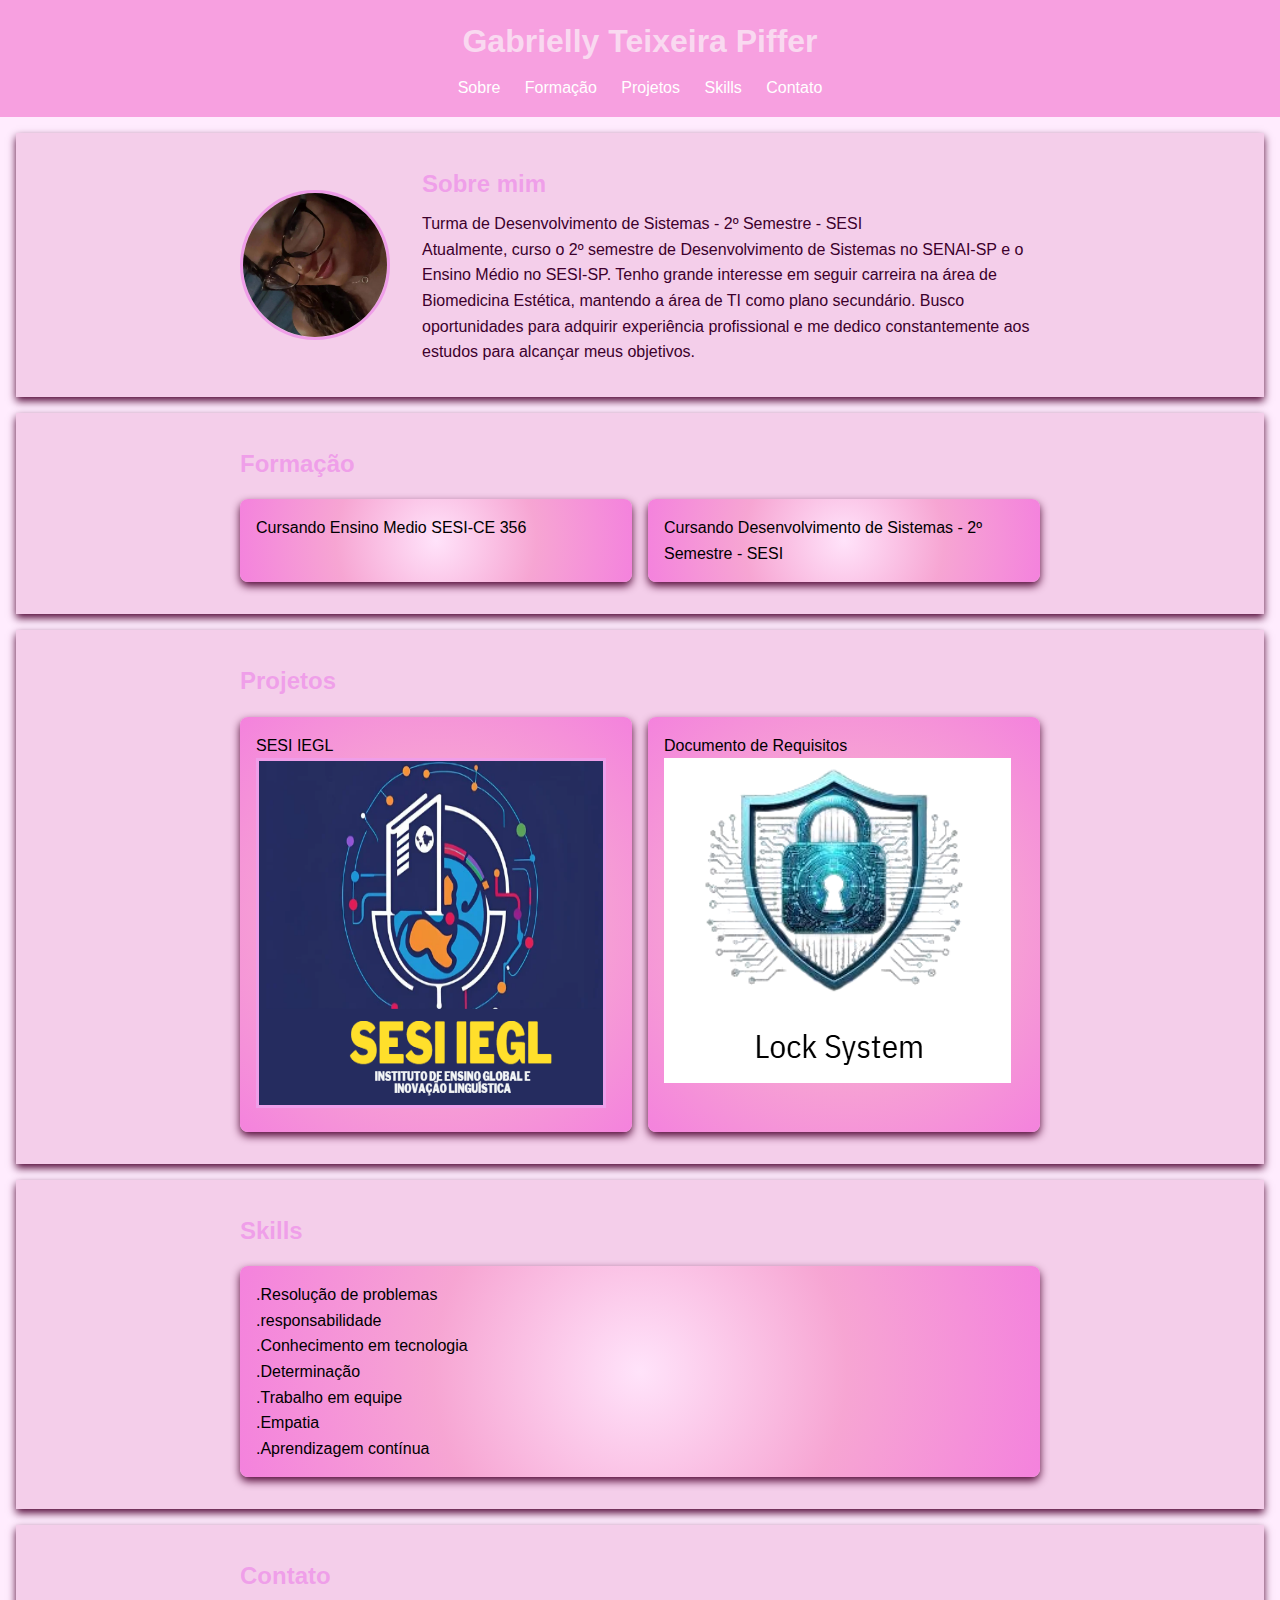
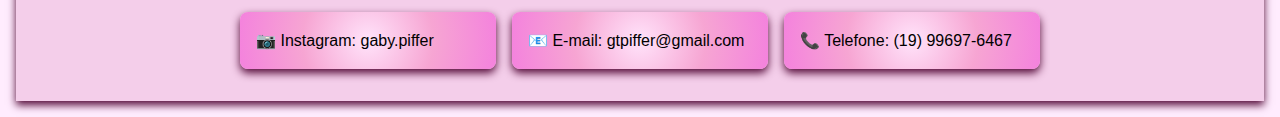
<file: index.html>
<!DOCTYPE html>
<html lang="en">
<head>
    <meta charset="UTF-8">
    <meta name="viewport" content="width=device-width, initial-scale=1.0">
    <title>Meu portifolio</title>
    <link rel = "stylesheet" href = "style.css">
<body>
     <header>
        <h1>Gabrielly Teixeira Piffer</h1>
        <nav>
            <ul>
                <li><a href ="#sobre">Sobre</a></li>
                <li><a href="#formacao">Formação</a></li>
                <li><a href="#projetos">Projetos</a></li>
                <li><a href="#skills">Skills</a></li>
                <li><a href="#contato">Contato</a></li>
            </ul>
        </nav>
    </header>
     <section id = "sobre">
        <div class = "container">
            <div class = "sobre-mim">
                <img src="WhatsApp Image 2025-09-02 at 16.31.05.jpeg" alt="foto" class="foto-perfil">
                <div class="sobre-informacoes">
                    <h2>Sobre mim</h2>
                    <p>Turma de Desenvolvimento de Sistemas - 2º  Semestre - SESI</p>
                    <p>Atualmente, curso o 2º semestre de Desenvolvimento de Sistemas no SENAI-SP e o Ensino Médio no SESI-SP. Tenho grande interesse em seguir carreira na área de Biomedicina Estética, mantendo a área de TI como plano secundário. Busco oportunidades para adquirir experiência profissional e me dedico constantemente aos estudos para alcançar meus objetivos.</p>
                </div>
            </div>
        </div>
    </section>
    <section id = "formacao">
        <div class = "container">
            <h2>Formação</h2>
                <div class="cards">
                     <div class = "card">
                    <p>Cursando Ensino Medio SESI-CE 356</p>
                </div>
                <div class = "card">
                    <p>Cursando Desenvolvimento de Sistemas - 2º  Semestre - SESI</p>
                </div>
                </div>
            </div>
        </div>
    </section>
        <section id = "projetos">
        <div class = "container">
            <h2>Projetos</h2>
                <div class="cards">
                     <div class = "card">
                    <p>SESI IEGL</p>
                    <a href = "https://www.canva.com/design/DAGnWMTpSlk/P7Drb7eIdgsd8a3-E1ELYg/edit?utm_content=DAGnWMTpSlk&utm_campaign=designshare&utm_medium=link2&utm_source=sharebutton"><img src="Captura de tela 2025-09-02 154735.png" alt="foto" class="foto-projeto"></a>
                </div>
                <div class = "card">
                    <p>Documento de Requisitos</p>
                    <a href="https://www.canva.com/design/DAGlo0R-drk/XoTDUuIy-O77l9FqzM10hw/edit?utm_content=DAGlo0R-drk&utm_campaign=designshare&utm_medium=link2&utm_source=sharebutton"><img src="projeto.png" alt="foto" class="foto-projeto2"></a>
                </div>
                </div>
            </div>
        </div>
    </section>
    <section id = "skills">
        <div class = "container">
            <h2>Skills</h2>
                <div class="cards">
                     <div class = "card">
                    <p>.Resolução de problemas</p>
                    <p>.responsabilidade</p>
                    <p>.Conhecimento em tecnologia</p>
                    <p>.Determinação</p>
                    <p>.Trabalho em equipe</p>
                    <p>.Empatia</p>
                    <p>.Aprendizagem contínua</p>
                </div>
            </div>
        </div>
    </section>
     <section id = "contato">
        <div class = "container">
            <h2>Contato</h2>
                <div class="cards">
                     <div class = "card">
                    <p>📷 Instagram: gaby.piffer</p>
                </div>
                <div class = "card">
                    <p>📧 E-mail: gtpiffer@gmail.com</p>
                </div>
                <div class = "card">
                    <p>📞 Telefone: (19) 99697-6467</p>
                </div>
                </div>
            </div>
        </div>
    </section>
</body>
</html>
</file>
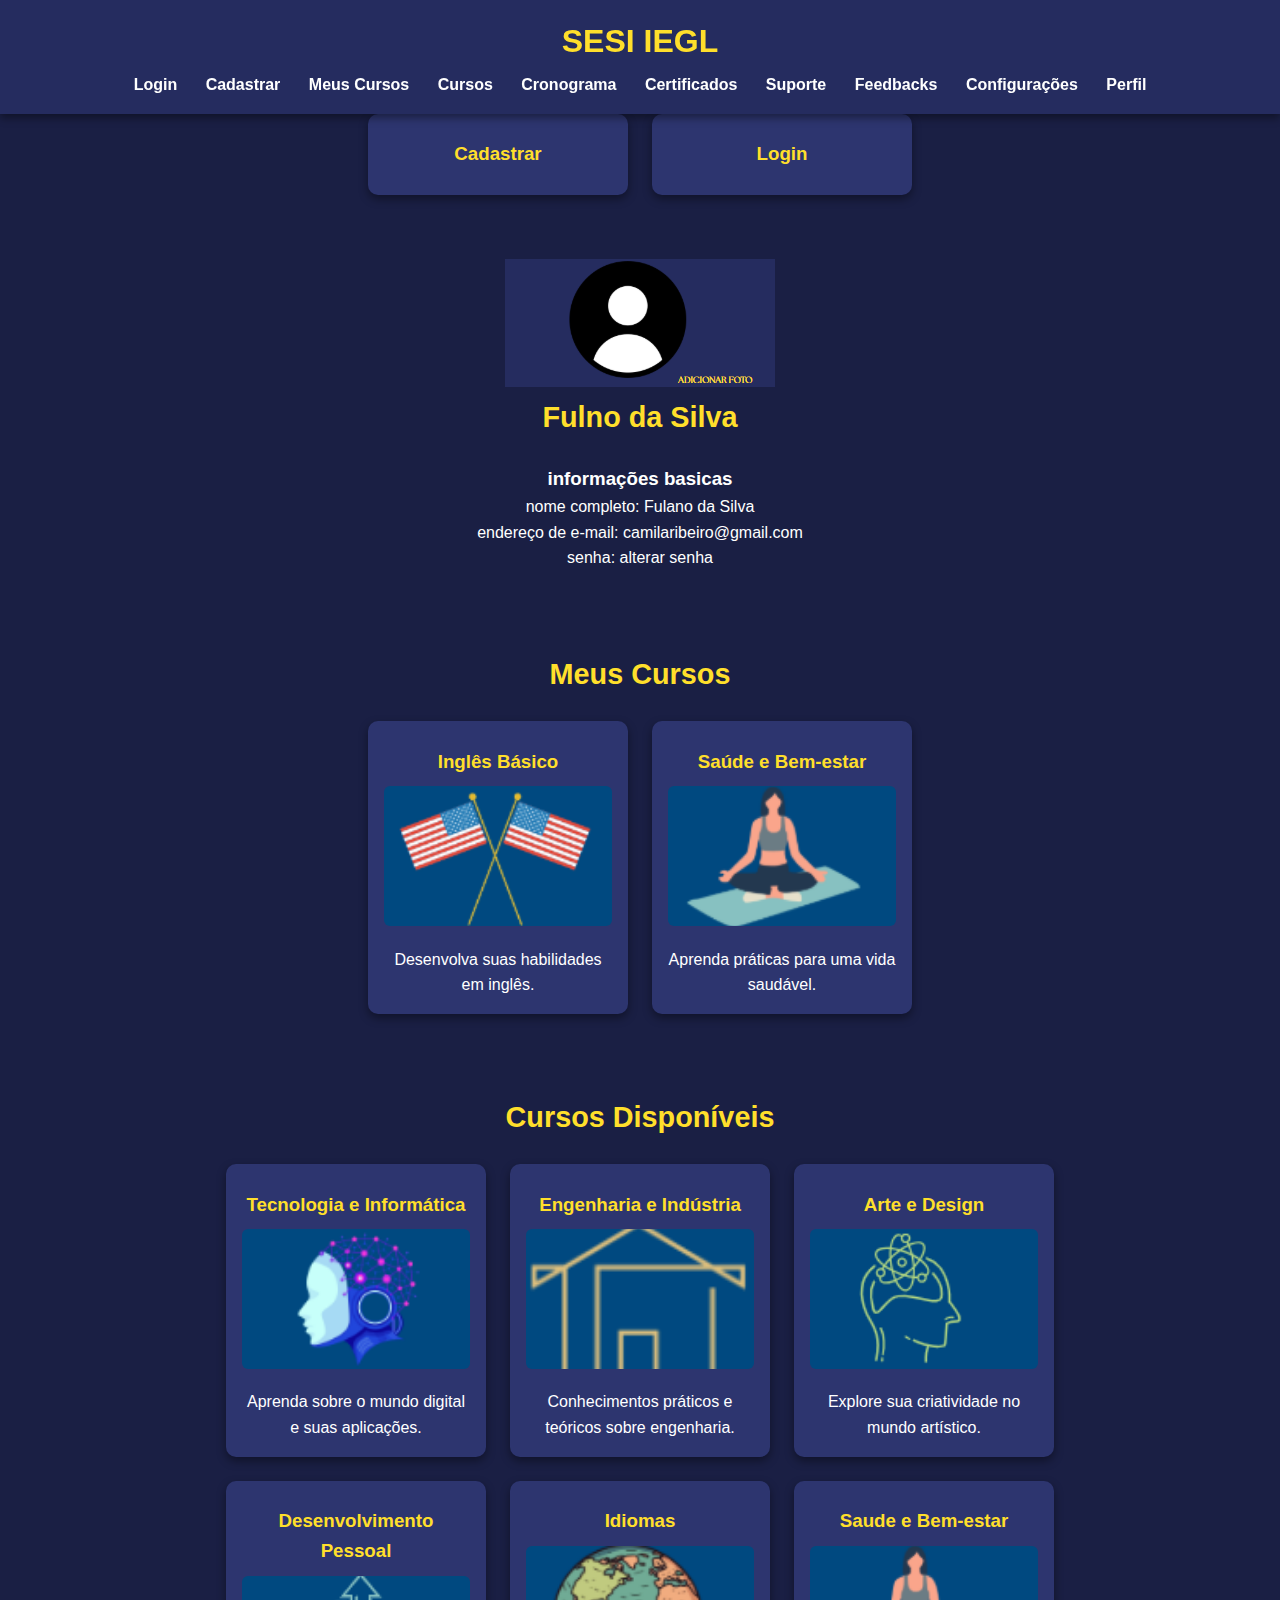
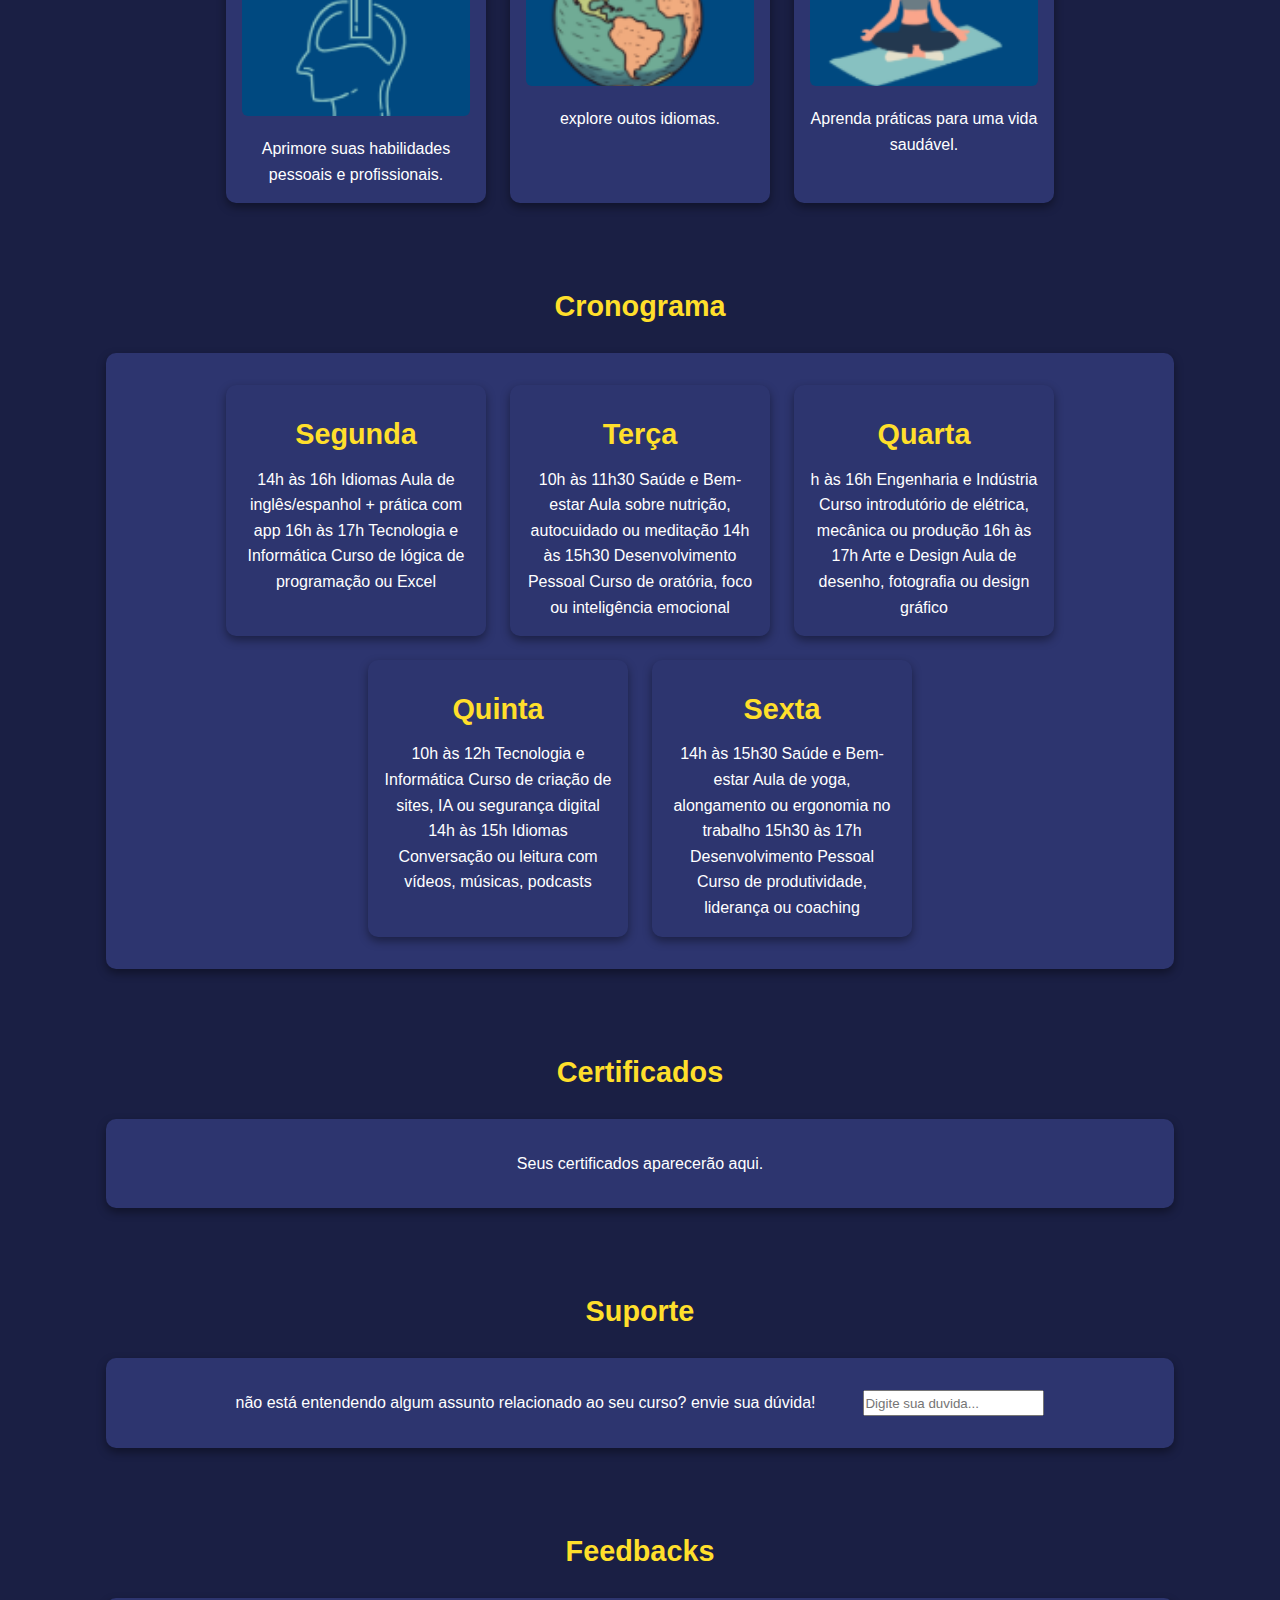
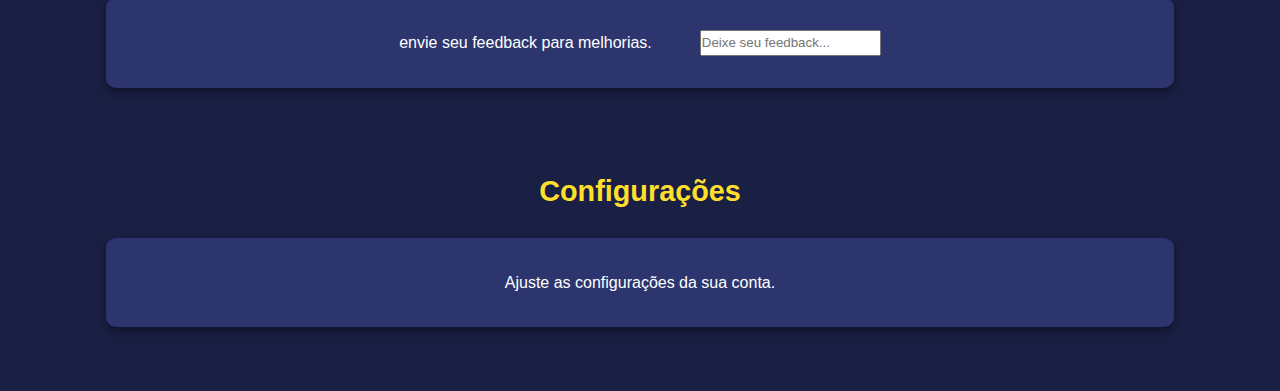
<file: SESI IEGL/index.html>
<!DOCTYPE html>
<html lang="pt-BR">
<head>
    <meta charset="UTF-8">
    <meta name="viewport" content="width=device-width, initial-scale=1.0">
    <title>SESI IEGL</title>
    <link rel="stylesheet" href="style.css">
</head>
<body>
 <header>
        <h1>SESI IEGL</h1>
         <nav>
            <ul>
                <li><a href="#login">Login</a></li>
                <li><a href="#cadastrar">Cadastrar</a></li>
                <li><a href="#meuscursos">Meus Cursos</a></li>
                <li><a href="#cursos">Cursos</a></li>
                <li><a href="#cronograma">Cronograma</a></li>
                <li><a href="#certificados">Certificados</a></li>
                <li><a href="#suporte">Suporte</a></li>
                <li><a href="#feedbacks">Feedbacks</a></li>
                <li><a href="#configuracoes">Configurações</a></li>
                <li><a href="#perfil">Perfil</a></li>
            </ul>
        </nav> 
    </header>

      <div class = "conteiner">
            <div class = "cards">
                 <div class = "card">
                    <h3>Cadastrar</h3>
                </div>
                <section id = "#login">
                <div class = "card">
                    <h3>Login</h3>
                </div> 
            </div>
        </div>
</body>
</html>    
    <section id = "perfil">
        <div class = "container">
            <div class = "perfil">
                <img src="Captura de tela 2025-08-15 121743.png" alt="foto" class="foto-perfil">
                <div class="perfil">
                    <h2>Fulno da Silva</h2>
                    <h3>informações basicas</h3>
                    <p>nome completo:  Fulano da Silva</p>
                    <p>endereço de e-mail: camilaribeiro@gmail.com</p>
                    <p>senha:  alterar senha</p>
                </div>
            </div>
        </div>
    </section>
    <section id="meuscursos" class="container">
        <h2>Meus Cursos</h2>
        <div class="cards">
            <div class="card">
                <h3>Inglês Básico</h3>
                <img src="ingles.png" alt="Curso de Inglês" class="curso-img">
                <p>Desenvolva suas habilidades em inglês.</p>
            </div>
            <div class="card">
                <h3>Saúde e Bem-estar</h3>
                <img src="saude.png" alt="Curso Saúde e Bem-estar" class="curso-img">
                <p>Aprenda práticas para uma vida saudável.</p>
            </div>

        </div>
    </section>
    <section id="cursos" class="container">
        <h2>Cursos Disponíveis</h2>
        <div class="cards">

            <div class="card">
                <h3>Tecnologia e Informática</h3>
                <img src="Tecnologia  e  informática.png" alt="Tecnologia e Informática" class="curso-img">
                <p>Aprenda sobre o mundo digital e suas aplicações.</p>
            </div>

            <div class="card">
                <h3>Engenharia e Indústria</h3>
                <img src="engenharia.png" alt="Engenharia e Indústria" class="curso-img">
                <p>Conhecimentos práticos e teóricos sobre engenharia.</p>
            </div>

            <div class="card">
                <h3>Arte e Design</h3>
                <img src="artes.png" alt="Arte e Design" class="curso-img">
                <p>Explore sua criatividade no mundo artístico.</p>
            </div>

            <div class="card">
                <h3>Desenvolvimento Pessoal</h3>
                <img src="Captura de tela 2025-08-15 124544.png" alt="Desenvolvimento Pessoal" class="curso-img">
                <p>Aprimore suas habilidades pessoais e profissionais.</p>
            </div>
            <div class="card">
                <h3>Idiomas</h3>
                <img src="idiomas.png" alt="Desenvolvimento Pessoal" class="curso-img">
                <p>explore outos idiomas.</p>
            </div>
             <div class="card">
                <h3>Saude e Bem-estar</h3>
                <img src="saude.png" alt="Desenvolvimento Pessoal" class="curso-img">
                <p>Aprenda práticas para uma vida saudável.</p>
            </div>
        </div>
    </section>
    <section id="cronograma" class="container">
        <h2>Cronograma</h2>
        <div class="section-box">
            <div class="card">
                <h2><center>Segunda</center></h2>
                <p>14h às 16h Idiomas Aula de inglês/espanhol + prática com app
 16h às 17h Tecnologia e Informática Curso de lógica de programação ou Excel</p>
            </div>
            <div class="card">
                <h2><center>Terça</center></h2>
                <p>10h às 11h30 Saúde e Bem-estar Aula sobre nutrição, autocuidado ou meditação
14h às 15h30 Desenvolvimento Pessoal Curso de oratória, foco ou inteligência emocional</p>
            </div>
            <div class="card">
                <h2><center>Quarta</center></h2>
                <p>h às 16h Engenharia e Indústria Curso introdutório de elétrica, mecânica ou produção
16h às 17h Arte e Design Aula de desenho, fotografia ou design gráfico</p>
            </div>
            <div class="card">
                <h2><center>Quinta</center></h2>
                <p>10h às 12h Tecnologia e Informática Curso de criação de sites, IA ou segurança digital
14h às 15h Idiomas Conversação ou leitura com vídeos, músicas, podcasts</p>
            </div>
            <div class="card">
                <h2><center>Sexta</center></h2>
                <p>14h às 15h30 Saúde e Bem-estar Aula de yoga, alongamento ou ergonomia no trabalho
 15h30 às 17h Desenvolvimento Pessoal Curso de produtividade, liderança ou coaching</p>
            </div>
        </div>
    </section>
    <section id="certificados" class="container">
        <h2>Certificados</h2>
        <div class="section-box">
            Seus certificados aparecerão aqui.
        </div>
    </section>
    <section id="suporte" class="container">
        <h2>Suporte</h2>
        <div class="section-box">
            <label for="suporte">não está entendendo algum assunto relacionado ao seu curso? envie sua dúvida!</label>
            <br>
            <input id="suporte"placeholder="Digite sua duvida..." required>
        </div>
    </section>
    <section id="feedbacks" class="container">
        <h2>Feedbacks</h2>
        <div class="section-box">
            <label for="feedback">envie seu feedback para melhorias.</label>
            <br>
            <input id="feedback"placeholder="Deixe seu feedback..." required>   
        </div>
    </section>
    <section id="configuracoes" class="container">
        <h2>Configurações</h2>
        <div class="section-box">
            Ajuste as configurações da sua conta.
        </div>
    </section>

</body>
</html>
</file>
<file: style.css>
* {
    margin: 0;
    padding: 0;
    box-sizing: border-box;
}

body{
    font-family: Arial, sans-serif;
    line-height: 1.6;
    background: #ffecfe;
}
header{
    background: #f7a0e0;
    color: #f9d9f0;
    padding: 1rem 0;
    text-align: center;
}
header h1{
    margin-bottom: 0.5rem;
}
nav ul li{
    display: inline;
    margin: 0 10px;
}

nav ul{
    list-style: none;
    padding: 0;
}

nav ul li a{
    color: #ffff;
    text-decoration: none;
    transition: color 0.3s ease;
}
nav ul li a:hover{
    color: rgb(202, 120, 177);
    cursor: pointer;
}


section {
    padding: 2rem;
    margin: 1rem;
    background: #f4ceea;
    box-shadow: 0 4px 8px rgb(82, 7, 54);
}

.container {
    max-width:800px;
    margin:0 auto;
}

h2{
    margin-bottom: 1rem;
}


.sobre-mim {
    display: flex;
    align-items: center;
    gap: 2rem;
    color: #ef9ee9fe;
}
.foto-perfil {
    width: 150px;
    height: 150px;
    border: 3px solid #ef9ee9;
    border-radius: 50%;
}

.sobre-informacoes h2{
    margin-bottom: 0.5rem;
}
.sobre-informacoes p{
    font-size: 1rem;
    color: rgb(60, 0, 44);
}
.container h2{
    display: flex;
    align-items: center;
    gap: 2rem;
    color: #ef9ee9fe;
}

.cards h2{
    display: flex;
    align-items: center;
    gap: 2rem;
    color: #ef9ee9fe;
}

.cards{
    display: flex;
    gap: 1rem;
}

.card{
    background: radial-gradient(circle, rgb(255, 227, 250)0%, rgba(247, 155, 205, 0.8)50%, rgb(244, 130, 221)100%);
    border-radius: 8px;
    padding: 1rem;
    width: 100%;
    box-shadow: 0 4px 8px rgb(82, 7, 54);
    transition: transform 0.3s ease, box-shadow 0.3s ease;
    
}

.card:hover{
    transform: scale(1.05);
    box-shadow: 0 8px 16px rgb(82, 7, 54);
}

.foto-projeto {
    width: 350px;
    height: 350px;
    border: 3px solid #ef9ee9;

}
</file>
<file: SESI IEGL/style.css>
* {
    margin: 0;
    padding: 0;
    box-sizing: border-box;
}

body {
    font-family: Arial, sans-serif;
    background: #1a1f44;
    color: #fff;
    line-height: 1.6;
    scroll-behavior: smooth;
}
header {
    background: #252c5f;
    color: #ffdf2b;
    padding: 1rem 0;
    text-align: center;
    position: sticky;
    top: 0;
    z-index: 1000;
    box-shadow: 0 4px 8px rgba(0,0,0,0.4);
}

header h1 {
    margin-bottom: 0.3rem;
    font-size: 2rem;
}

nav ul {
    list-style: none;
    padding: 0;
}

nav ul li {
    display: inline;
    margin: 0 12px;
}

nav ul li a {
    color: #fff;
    font-weight: bold;
    text-decoration: none;
    transition: color 0.3s ease;
}

nav ul li a:hover {
    color: #ffdf2b;
}


.container {
    max-width: 1100px;
    margin: 3rem auto;
    padding: 1rem;
    text-align: center;
}

h2 {
    margin-bottom: 1.5rem;
    color: #ffdf2b;
    font-size: 1.8rem;
}
button {
    background: #ffdf2b;
    border: none;
    color: #1a1f44;
    padding: 10px 20px;
    font-weight: bold;
    border-radius: 8px;
    cursor: pointer;
    transition: 0.3s ease;
}

button:hover {
    background: #e6c900;
}


.cards {
    display: flex;
    flex-wrap: wrap;
    gap: 1.5rem;
    justify-content: center;
}

.card {
    background: #2d356f;
    border-radius: 10px;
    padding: 1rem;
    width: 260px;
    box-shadow: 0 4px 10px rgba(0,0,0,0.4);
    transition: transform 0.3s ease, box-shadow 0.3s ease;
    text-align: center;
}

.card h3 {
    color: #ffdf2b;
    margin: 0.6rem 0;
}-

.card p {
    font-size: 0.95rem;
    color: #dcdcdc;
}

.card:hover {
    transform: translateY(-6px);
    box-shadow: 0 8px 18px rgba(0,0,0,0.6);
}
.curso-img {
    width: 100%;
    height: 140px;
    object-fit: cover;
    border-radius: 6px;
    margin-bottom: 0.8rem;
}
.section-box {
    background: #2d356f;
    padding: 2rem;
    border-radius: 10px;
    box-shadow: 0 4px 10px rgba(0,0,0,0.4);
    color: #fff;
}

.card h2 {
    color: #ffdf2b;
    margin: 0.6rem 0;
}

.section-box {
    display: flex;
    gap: 1.5rem; 
    flex-wrap: wrap; 
    justify-content: center;
}
</file>
